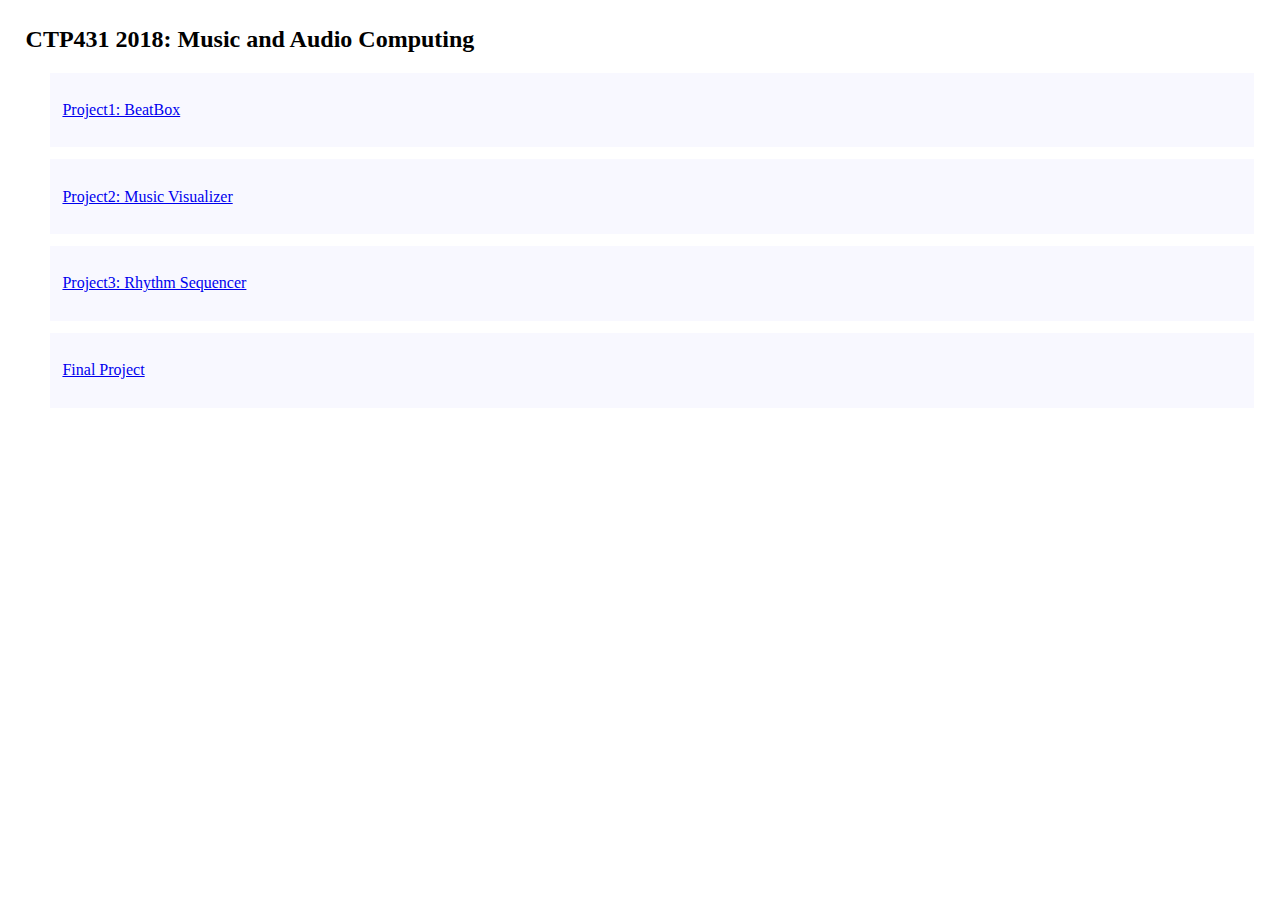
<file: index.html>
<!doctype html>
<html>
<head>
    <meta charset="utf-8" name="viewport" content="width=device-width, initial-scale=1.0, maximum-scale=1.0, user-scalable=no">
    <link rel="stylesheet" href="https://stackpath.bootstrapcdn.com/bootstrap/4.1.3/css/bootstrap.min.css" integrity="sha384-MCw98/SFnGE8fJT3GXwEOngsV7Zt27NXFoaoApmYm81iuXoPkFOJwJ8ERdknLPMO" crossorigin="anonymous">
    <style>
    body{
       margin: 2%;
    }
    .project_container {
        margin:1%;
        width:100%;
    }
    .project {
        position: relative;
        margin:1%;
        padding:1%;
        background-color: ghostwhite;
    }
    </style>

</head>
<body>
    <h2>CTP431 2018: Music and Audio Computing</h2>

    <div class="row project_container">
        <div class="col-6 project">
            <p><a href="beatbox.html">Project1: BeatBox</a></p>
        </div>
        <div class="col-6 project">
            <p><a href="music_vis.html">Project2: Music Visualizer</a></p>
        </div>
    </div>
    <div class="row project_container">
        <div class="col-6 project">
            <p><a href="rhythm_sequencer.html">Project3: Rhythm Sequencer</a></p>
        </div>
        <div class="col-6 project">
            <p><a href="final.html">Final Project</a></p>
        </div>
    </div>

    
</body>
</html>

</doctype>
</file>
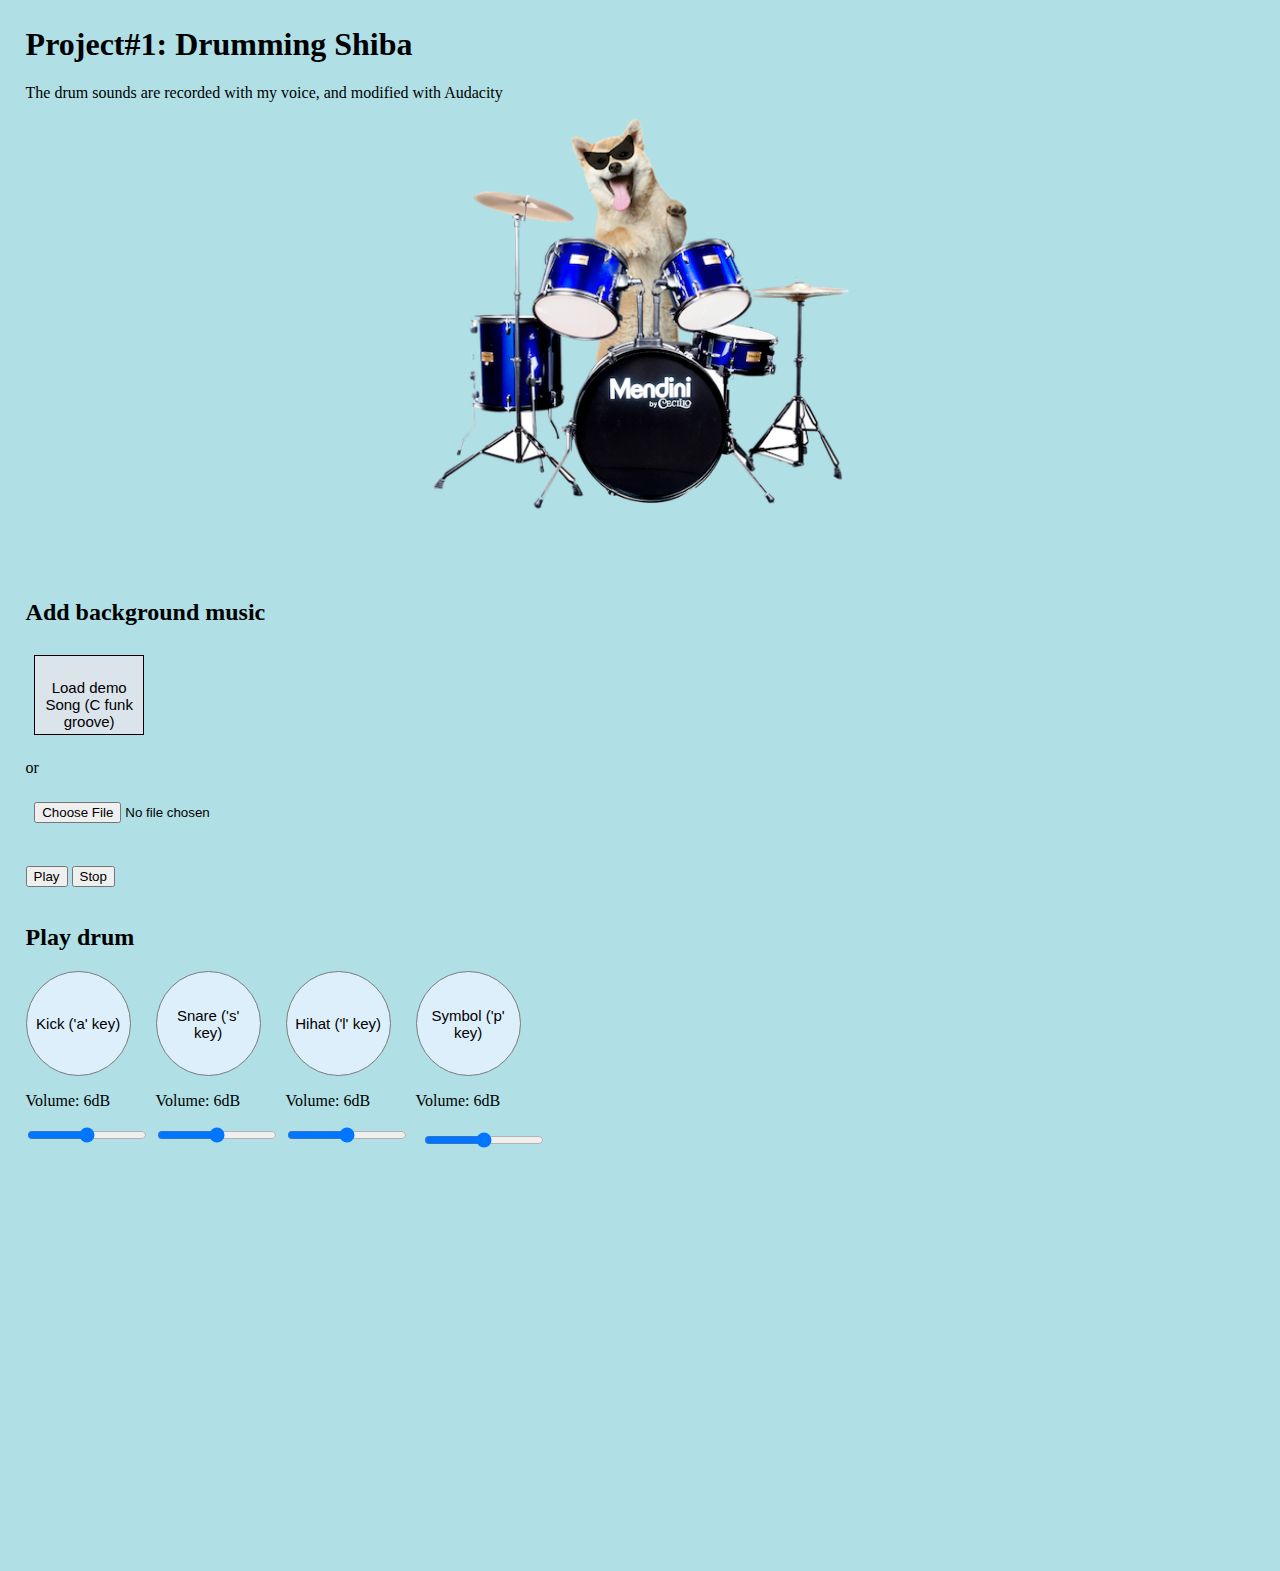
<file: beatbox.html>
<!doctype html>
<html>

<head>
    <meta charset="utf-8" name="viewport" content="width=device-width, initial-scale=1.0, maximum-scale=1.0, user-scalable=no">
    <link rel="stylesheet" href="https://stackpath.bootstrapcdn.com/bootstrap/4.1.3/css/bootstrap.min.css" integrity="sha384-MCw98/SFnGE8fJT3GXwEOngsV7Zt27NXFoaoApmYm81iuXoPkFOJwJ8ERdknLPMO" crossorigin="anonymous">

    <title> Beatbox</title>
</head>

<style>
    body {
        margin:2%;
        background: rgb(176,224,230);
    }
    input { 
        margin:1%;
    }
    button.inst {
        padding: 5px;
        background: rgb(222, 239, 252);
        border: 1px solid rgb(122, 122, 122);
        border-radius: 50%;
        outline: none;
        width:105px;
        height:105px;
        font-size:15px;
    }

    button.inst.active, button:active {
        background: rgb(100, 100, 100);
        border: 1px solid rgb(0,0,0);
        box-shadow: 0 0 2px 0 rgb(0,0,0);
    }

    .fileloader {
        background: rgb(219, 227, 235);
        border: 1px solid rgb(0,0,0);
        width:110px;
        height: 80px;
        font-size: 15px;
        padding: 1%;
        margin:1%;
    }

    div#kick{
        width:130px;
        height:600px;
        float:left;
    }
    #snare{
        width:130px;
        height:600px;
        float:left;
    }
    #hihat{
        width:130px;
        height:600px;
        float:left;
    }

    input.volume {
        width:120px;
        height:10px;
    }

    #control_container {
        position: relative;
        width:70%;
    }

    #img_container {
        margin:auto;
        position: relative;
        width:50%;
        height:auto;
        z-index:0;
    }
    #drumset_img{
        width:100%;
        height:auto;
        z-index:0;
        bottom:0;
        right:0;
    }
    #snare_img {
        position: absolute;
        width:15%;
        height:auto;
        z-index: 1;
        bottom:45%;
        right:27%;
    }

    #bass_img {
        position: absolute;
        width:28%;
        height:auto;
        z-index: 1;
        bottom:16%;
        right:34%;
    }
    
    #hihat_img {
        position: absolute;
        width:17%;
        height:auto;
        z-index: 1;
        bottom:61%;
        right:16%;
    }

    #symbol_img {
        position: absolute;
        width:17%;
        height:auto;
        z-index: 1;
        bottom:79.3%;
        right:60.2%;
    }

    #dog_img {
        position: absolute;
        width:120%;
        height:auto;
        z-index: -1;
        bottom:4%;
        right:-20%;
    }

    .shake {
        animation: shake 0.1s;
        animation-iteration-count: 1;
    }

    .paused {
        animation-play-state: paused;
    }


    @keyframes shake {
        0% { transform: translate(1px, 1px) rotate(0deg) scaleX(1.3) scaleY(1.3);}
        10% { transform: translate(-1px, -2px) rotate(-1deg); }
        20% { transform: translate(-3px, 0px) rotate(1deg); }
        30% { transform: translate(3px, 2px) rotate(0deg) scaleX(1.3) scaleY(1.3);}
        40% { transform: translate(1px, -1px) rotate(1deg); }
        50% { transform: translate(-1px, 2px) rotate(-1deg); }
        60% { transform: translate(-3px, 1px) rotate(0deg) scaleX(1.3) scaleY(1.3);}
        70% { transform: translate(3px, 1px) rotate(-1deg); }
        80% { transform: translate(-1px, -1px) rotate(1deg); }
        90% { transform: translate(1px, 2px) rotate(0deg) scaleX(1.3) scaleY(1.3);}
        100% { transform: translate(1px, -2px) rotate(-1deg); }
    } 

</style>

<body>

<h1> Project#1: Drumming Shiba </h1>
<p> The drum sounds are recorded with my voice, and modified with Audacity</p>
<br>

<div>
    <div class="row">
        <div class="col-7" id="img_container">
            <img src="assets/project1/bass.png" id="bass_img">
            <img src="assets/project1/snare.png" id="snare_img">
            <img src="assets/project1/hihat.png" id="hihat_img">
            <img src="assets/project1/symbol.png" id="symbol_img">
            <img src="assets/project1/drumset.png" id="drumset_img">
            <img src="assets/project1/dog.png" id="dog_img">
        </div>
        <div class="col-5" id="control_container">
            <h2>Add background music</h2>
            <div class="row">
                <button class="fileloader" onclick="loadRemoteFile(url)"><p>Load demo Song (C funk groove)</p></button>
                <p> or </p>
                <input id="fileChooseInput" type="file"></input>
            </div>
            <p id="fileLoadIndicator"></p>
            <br>
            <div>
                <button onclick="playSound(myAudioBuffer)">Play</button>
                <button onclick="stopSound()">Stop</button>
            </div> 
            <br>
            <h2>Play drum</h2>
            <div class="row">
                <div id="kick" class="col-3">
                    <button id="kickPad" class="inst" onmousedown="playdrum(0)"> Kick ('a' key)</button>
                    <p id="kickVolLabel"></p>
                    <input class="volume" onchange="changegain(0,this.value)" id="kickVol" title="Kick volume" type="range" min="-6" max ="18" value = "6">
                </div>
                <div id="snare" class="col-3">
                    <button id="snarePad" class="inst" onmousedown="playdrum(1)"> Snare ('s' key)</button>
                    <p id="snareVolLabel"></p>
                    <input class="volume" onchange="changegain(1,this.value)" id="snareVol" title="Snare volume" type="range" min="-6" max ="18" value = "6">
                </div>
                <div id="hihat" class="col-3">
                    <button id="hihatPad" class="inst" onmousedown="playdrum(2)"> Hihat ('l' key)</button>
                    <p id="hihatVolLabel"></p>
                    <input class="volume" onchange="changegain(2,this.value)" id="hihatVol" title="Hihat volume" type="range" min="-6" max ="18" value = "6">
                </div>
                <div id="symbol" class="col-3">
                    <button id="symbolPad" class="inst" onmousedown="playdrum(3)"> Symbol ('p' key)</button>
                    <p id="symbolVolLabel"></p>
                    <input class="volume" onchange="changegain(3,this.value)" id="symbolVol" title="Symbol volume" type="range" min="-6" max ="18" value = "6">
                </div>
            </div>

        </div>

    </div>
  
</div>

<script>
    var context = new (window.AudioContext || window.webkitAudioContext)();

    var buffers = new Array(4); // 0 : kick, 1 : snare, 2 : hihat, 3: symbol
    var volume_id = new Array("kickVol","snareVol","hihatVol","symbolVol");
    var volume_label_id = new Array("kickVolLabel","snareVolLabel","hihatVolLabel","symbolVolLabel");
    var gain_nodes = new Array(4);

    var myAudioBuffer = null;

    var remoteAudioBuffer = null;
    var url = "assets/project1/funkgroove.mp3";

    for (i  = 0; i < 4; i++) {
        gain_nodes[i] = context.createGain();
        var vol = document.getElementById(volume_id[i]).value;
        console.log("loop" + vol);
        gain_nodes[i].gain.value = db2gain(vol);
        document.getElementById(volume_label_id[i]).innerHTML = 'Volume:  ' + vol + 'dB'; 
    }

    var kick = new XMLHttpRequest();
        kick.open("Get","assets/project1/kick.wav",true); 
        kick.responseType = "arraybuffer";
        kick.onload = function(){
        context.decodeAudioData(kick.response, function(buffer){buffers[0] = buffer;});
    }
    kick.send();

    var snare = new XMLHttpRequest();
        snare.open("Get","assets/project1/snare.wav",true); 
        snare.responseType = "arraybuffer";
        snare.onload = function(){
        context.decodeAudioData(snare.response, function(buffer){buffers[1] = buffer;});
    }
    snare.send();

    var hihat = new XMLHttpRequest();
        hihat.open("Get","assets/project1/hihat.wav",true);  
        hihat.responseType = "arraybuffer";
        hihat.onload = function(){
        context.decodeAudioData(hihat.response, function(buffer){buffers[2] = buffer;});
    }
    hihat.send();
    
    var symbol = new XMLHttpRequest();
        symbol.open("Get","assets/project1/symbol.wav",true);  
        symbol.responseType = "arraybuffer";
        symbol.onload = function(){
        context.decodeAudioData(symbol.response, function(buffer){buffers[3] = buffer;});
    }
    symbol.send();


    window.onload=function(){
        var file_control = document.getElementById("fileChooseInput");
        file_control.addEventListener("change", fileChanged, false);

        
        window.addEventListener('keydown', function (key) {
            keyboardDown(key);
        }, false);

        window.addEventListener('keyup', function (key) {
            keyboardUp(key);
        }, false);
    }

    function fileChanged(e){
        var result = document.getElementById("fileLoadIndicator");
        result.innerHTML = ""; 
        var file = e.target.files[0];
        console.log(file);
        var fileReader = new FileReader();
        fileReader.onload = fileLoaded;
        fileReader.readAsArrayBuffer(file);

    }

    function fileLoaded(e){
       context.decodeAudioData(e.target.result, function(buffer){
           myAudioBuffer = buffer;

            var result = document.getElementById("fileLoadIndicator");
            result.innerHTML = "file Loaded"; 
       });
       console.log("file loaded");
    }

    var element = document.querySelectorAll("img")
    var source = null;
    console.log(element);
    function playdrum(i) {

        source = context.createBufferSource();
        source.buffer = buffers[i];
        source.connect(gain_nodes[i]);
        gain_nodes[i].connect(context.destination);
        source.start()

        element[i].classList.add("shake");

        setTimeout(function(){
            element[i].classList.remove("shake");
        }, 101);
    }

    // Remote file 
    function loadRemoteFile(url){
        var result = document.getElementById("fileLoadIndicator");
        result.innerHTML = ""; 

        console.log("start loading " +  url);
        var request = new XMLHttpRequest();
        request.open('GET', url, true);
        request.responseType = "arraybuffer";
        request.onload = function(){
            console.log(url + "has been loaded.");
            context.decodeAudioData(request.response, function(buffer) {
                myAudioBuffer = buffer;
                console.log(url + "has been decoded");

                var result = document.getElementById("fileLoadIndicator");
                result.innerHTML = "file Loaded"; 
            });
        }
        request.send();
    }

    // Local file 
    var mysource = null;

    function playSound(anybuffer){
        mysource = context.createBufferSource();
        mysource.buffer = anybuffer;
        mysource.connect(context.destination);
        mysource.start(0);
    }

    function stopSound() {
	  if (mysource) {
	    mysource.stop();
	  }
	}	

    function changegain(i,changedvalue){
        gain_nodes[i].gain.value = db2gain(changedvalue);
        document.getElementById(volume_label_id[i]).innerHTML = 'Volume:  ' + changedvalue + 'dB'; 
    }


    function db2gain(db_gain) {
        var gain = 1.0;
        gain = Math.pow(10, db_gain/20);
        console.log(db_gain, gain);
        return gain 
    }


    // keyboard mapping 
    function keyboardDown(key) {
        switch (key.keyCode) {
            case 65: //'a'
                var kickpad = document.getElementById("kickPad"); 
                kickpad.className = 'inst active';
                simulateClick(kickpad);
                break;
            case 83: //'s'
                var snarepad = document.getElementById("snarePad"); 
                snarepad.className = 'inst active';
                simulateClick(snarepad);
                break;
            case 76: //'l'
                var hihatpad = document.getElementById("hihatPad"); 
                hihatpad.className = 'inst active';
                simulateClick(hihatpad);
                break;
            case 80: //'p'
                var symbolpad = document.getElementById("symbolPad"); 
                symbolpad.className = 'inst active';
                simulateClick(symbolpad);
                break;
        }
    }

    function keyboardUp(key) {
        switch (key.keyCode) {
            case 65: //'a'
                var kickpad = document.getElementById("kickPad"); 
                kickpad.className = 'inst';
                break;
            case 83: //'s'
                var snarepad = document.getElementById("snarePad"); 
                snarepad.className = 'inst';
                break;
            case 76: //'l'
                var hihatpad = document.getElementById("hihatPad"); 
                hihatpad.className = 'inst';
                break;
            case 80: //'p'
                var symbolpad = document.getElementById("symbolPad"); 
                symbolpad.className = 'inst';
                break;
        }
    }

    // simulated mousedown on buttons
    function simulateClick(element) {
        var event = new MouseEvent("mousedown", {
            bubbles: true,
            cancelable: true,
            view: window
        });
        element.dispatchEvent(event);
    }

</script>
</body>

</html>
</file>
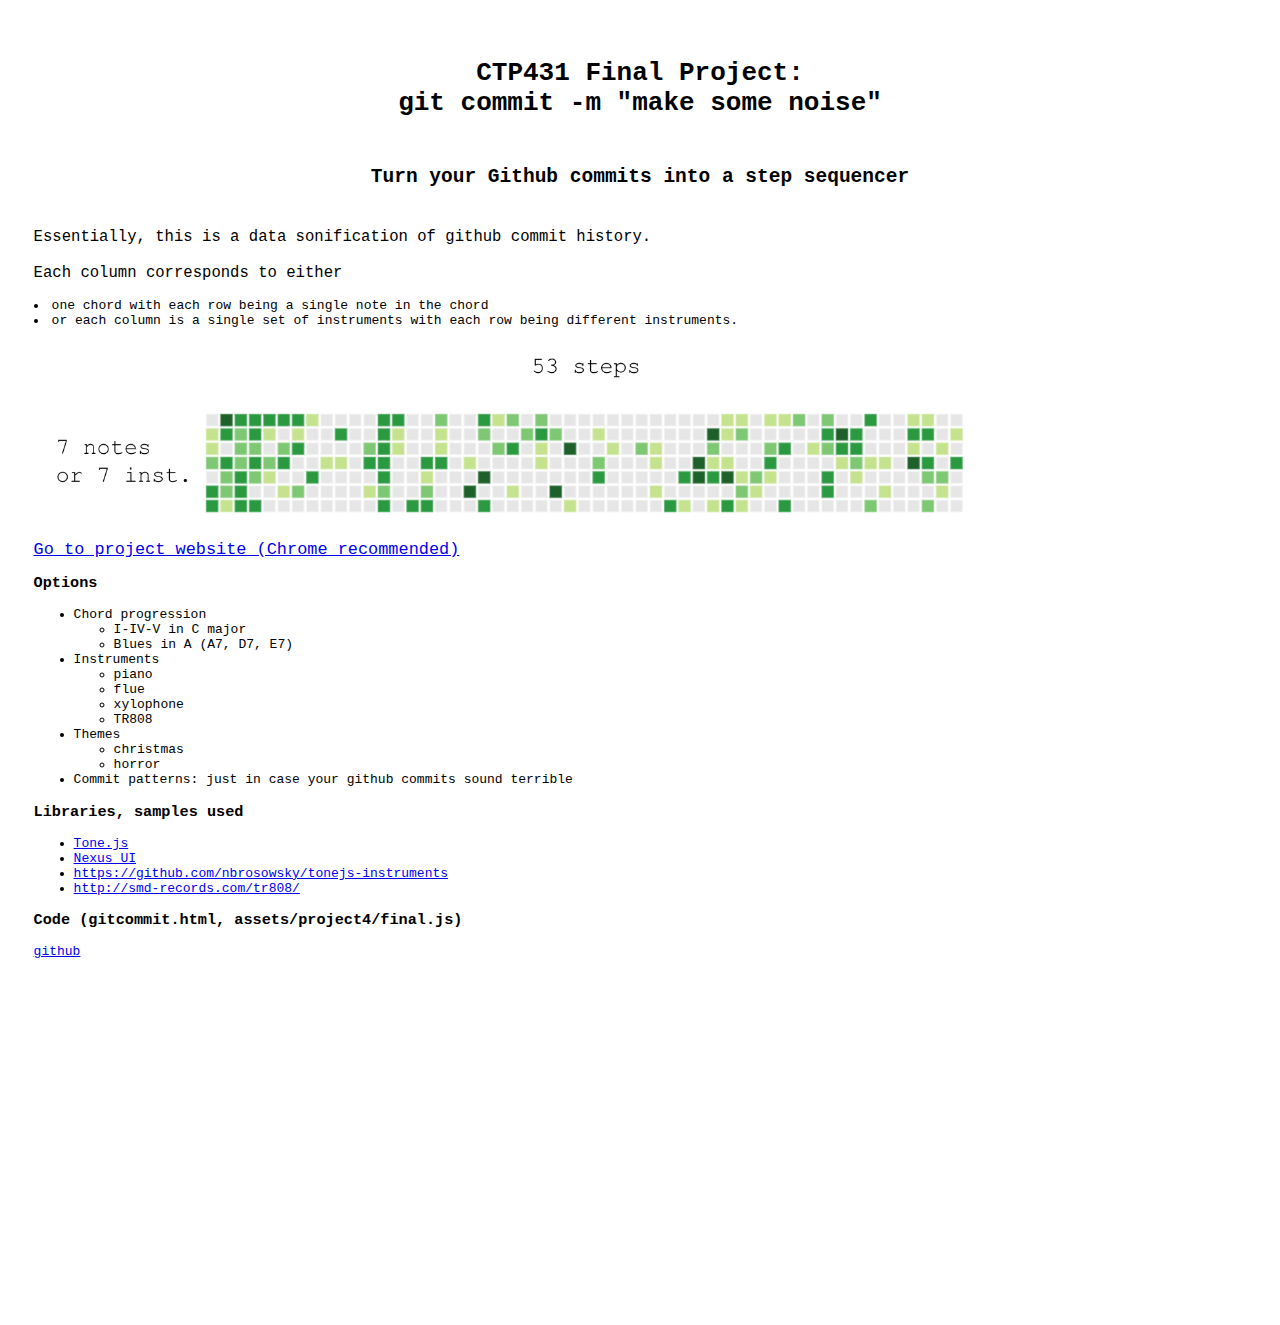
<file: final.html>
<html>
    <head>
        <link  href='assets/project4/hw4.css' rel='stylesheet'>

    </head>
    <body>
        <h1>CTP431 Final Project: <br> git commit -m "make some noise"</h1>
        <h2>Turn your Github commits into a step sequencer</h2>
        <p>Essentially, this is a data sonification of github commit history. <br><br>
            Each column corresponds to either
            <li>one chord with each row being a single note in the chord </li>
            <li>or each column is a single set of instruments with each row being different instruments.</li>
        </p>
        <div>   
            <img src="assets/project4/seq.png" width="80%"></img>
        </div>
        <a href="gitcommit.html" style="font-size:1.3em">Go to project website (Chrome recommended)</a>
        <h3>Options</h3>
        <ul>
            <li>Chord progression
                <ul>
                   <li>I-IV-V in C major</li> 
                   <li>Blues in A (A7, D7, E7)</li>
                </ul>
            </li>
            <li>Instruments
                <ul>
                    <li>piano</li>
                    <li>flue</li>
                    <li>xylophone</li>
                    <li>TR808</li>
                </ul> 
            </li>
            <li>Themes
                <ul>
                    <li>christmas</li>
                    <li>horror</li>
                </ul> 
            </li>
            <li>Commit patterns: just in case your github commits sound terrible</li>
        </ul>
        <h3>Libraries, samples used</h3>
        <ul>
            <li><a href="https://tonejs.github.io/">Tone.js</a></li>
            <li><a href="https://nexus-js.github.io/ui/">Nexus UI</a></li>
            <li><a href="https://github.com/nbrosowsky/tonejs-instruments">https://github.com/nbrosowsky/tonejs-instruments</a></li>
            <li><a href="http://smd-records.com/tr808/">http://smd-records.com/tr808/</a></li>
        </ul>
        <h3>Code (gitcommit.html, assets/project4/final.js)</h3>
        <a href="http://www.github.com/kyungyunlee/ctp431">github</a>
        <br>
        <br>
        <div>
        <iframe width="560" height="315" src="https://www.youtube.com/embed/sKNsAAuzi0g?vq=hd720" frameborder="0" allow="accelerometer; autoplay; encrypted-media; gyroscope; picture-in-picture" allowfullscreen></iframe>
        </div>
    </body>
</html>
</file>
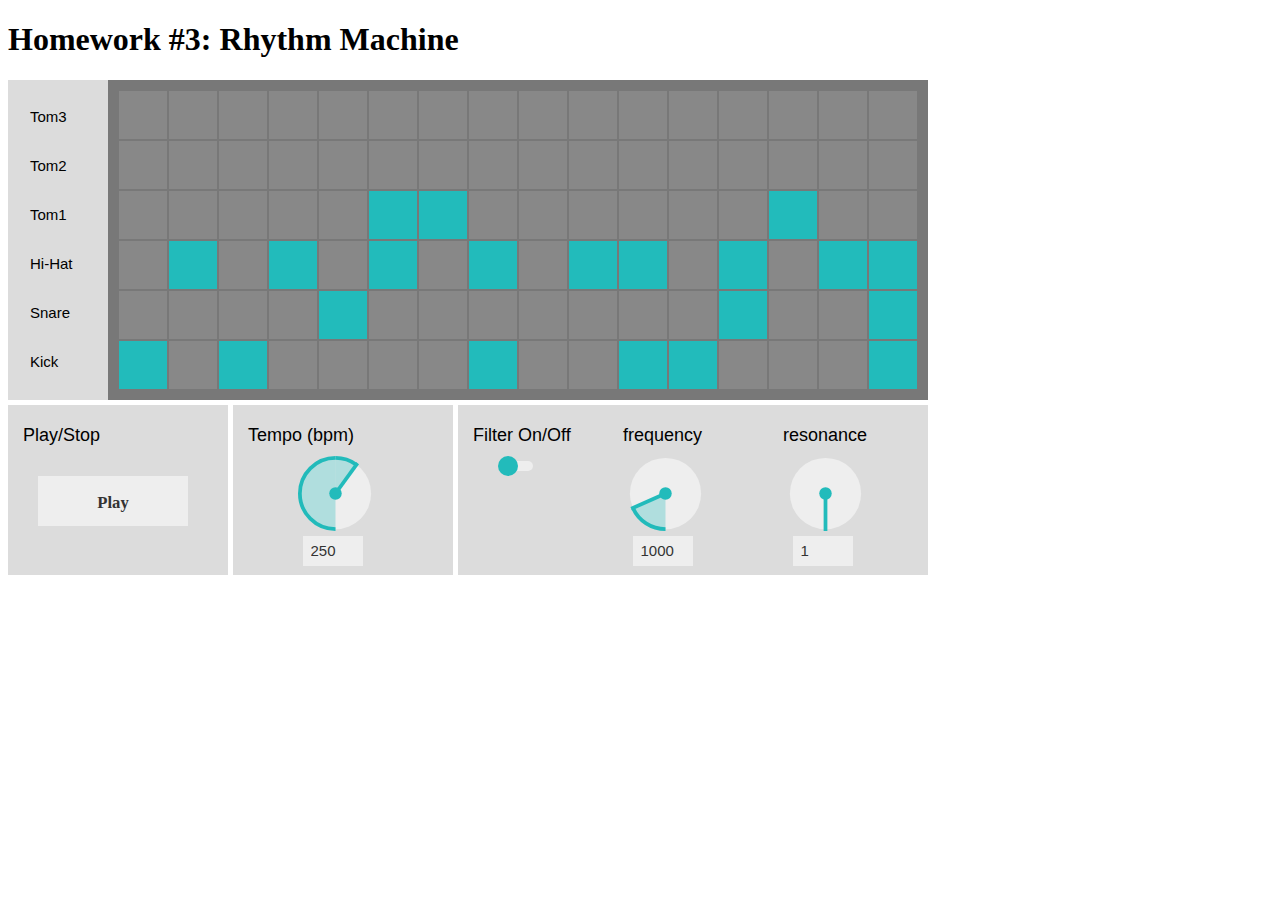
<file: rhythm_sequencer.html>
<!doctype html>
<html>

<head>
	<meta charset="utf-8" />
	<title> Homework #3: Music Synthesizer  </title>
	<script type="text/javascript" src="assets/project3/NexusUI.js"></script>
	<script type="text/javascript" src="assets/project3/tr808.js"></script>
	<link  href='assets/project3/hw3.css' rel='stylesheet'>
</head>

<body>
	<h1> Homework #3: Rhythm Machine </h1>

	<div id="seq_label">
	<p class="seq_Label"> Tom3 </p>
	<p class="seq_Label"> Tom2 </p>
	<p class="seq_Label"> Tom1 </p>
	<p class="seq_Label"> Hi-Hat </p>
	<p class="seq_Label"> Snare </p>
	<p class="seq_Label"> Kick </p>
	</div>
	<div id="sequencer"></div>
	<div id="transport">
		<p class="panel_label"> Play/Stop </p>
		<p id="play_button"> </p>
	</div>
	<div id="tempo">
		<div>
			<p class="panel_label"> Tempo (bpm)</p>
		</div>
		<div id="tempo_dial"></div>
		<div id="tempo_number"></div>
	</div>
	<div id="filter">
		<div>
			<p class="panel_label"> Filter On/Off</p>
		</div>
		<div id="filter_onoff"></div>
	</div>
	<div id="filter1">
		<div>
			<p class="panel_label">  frequency</p>
		</div>
		<div id="filter_dial1"></div>
		<div id="filter_number1"></div>
	</div>
	<div id="filter2">
		<div>
			<p class="panel_label"> resonance</p>
		</div>

		<div id="filter_dial2"></div>
		<div id="filter_number2"></div>
	</div>
</body>

<script>
////////////////////////////////////////////////////
// GUI 
////////////////////////////////////////////////////
// sequencer
var sequencer = new Nexus.Sequencer('#sequencer',{
 'size': [800,300],
 'mode': 'toggle',
 'rows': 6,
 'columns': 16,
})
var curr_bpm = 250;

sequencer.colorize("fill","#888")
// initial pattern
// sequencer.matrix.set.row(0,[0,0,0,0,0,0,0,0,0,0,1,1,0,0,0,0]); // high tom1
// sequencer.matrix.set.row(1,[0,0,0,0,0,0,0,0,0,0,0,0,1,1,0,0]); // mid tom2
sequencer.matrix.set.row(2,[0,0,0,0,0,1,1,0,0,0,0,0,0,1,0,0]); // low tom3 
sequencer.matrix.set.row(3,[0,1,0,1,0,1,0,1,0,1,1,0,1,0,1,1]); // hihat
sequencer.matrix.set.row(4,[0,0,0,0,1,0,0,0,0,0,0,0,1,0,0,1]); // snare 
sequencer.matrix.set.row(5,[1,0,1,0,0,0,0,1,0,0,1,1,0,0,0,1]); // kick 
// play/stop button
var play_button = new Nexus.TextButton('#play_button',{
  'size': [150,50],
  'state': false,
  'text': 'Play',
  'alternate': false,
  'alternateText': 'Stop'
})
// tempo
var tempo_dial = new Nexus.Dial('#tempo_dial',{
  'size': [75,75],
  'interaction': 'radial', // "radial", "vertical", or "horizontal"
  'mode': 'absolute', // "absolute" or "relative"
  'min': 100,
  'max': 350,
  'step': 1,
  'value': curr_bpm,
})
var tempo_number = new Nexus.Number('#tempo_number',{
  'size': [60,30],
  'value': curr_bpm,
  'min': 100,
  'max': 250,
  'step': 1
})
// link tempo dial to tempo number
tempo_number.link(tempo_dial)
// filter
var filter_onoff = new Nexus.Toggle('#filter_onoff',{
    'size': [100,20],
    'state': false
})
var filter_dial1 = new Nexus.Dial('#filter_dial1',{
  'size': [75,75],
  'interaction': 'radial', // "radial", "vertical", or "horizontal"
  'mode': 'absolute', // "absolute" or "relative"
  'min': 100,
  'max': 5000,
  'step': 1,
  'value': 1000
})
var filter_number1 = new Nexus.Number('#filter_number1',{
  'size': [60,30],
  'value': 100,
  'min': 5000,
  'max': 1,
  'step': 1000
})
filter_number1.link(filter_dial1)
var filter_dial2 = new Nexus.Dial('#filter_dial2',{
  'size': [75,75],
  'interaction': 'radial', // "radial", "vertical", or "horizontal"
  'mode': 'absolute', // "absolute" or "relative"
  'min': 1,
  'max': 20,
  'step': 1,
  'value': 1
})
var filter_number2 = new Nexus.Number('#filter_number2',{
  'size': [60,30],
  'value': 1,
  'min': 20,
  'max': 1,
  'step': 1
})
filter_number2.link(filter_dial2)
////////////////////////////////////////////////////
// Control 
////////////////////////////////////////////////////
// play button on/off 
play_button.on('change',function(v) {
	if (v == 1) {
		sequencer.start();
		sequencer.interval.ms(60000/curr_bpm);
		console.log(sequencer.matrix.pattern)
	}
	else {
		sequencer.stop();
	}
})
// tempo change
tempo_dial.on('change',function(v) {
	// convert BPM to internal in milisecond
	// note that 4 steps correspond to one beat in the sequencer
	var inverval = 60000/v;   // <-- replace this with the BPM-to-ms conversion equation
	curr_bpm = v;
	sequencer.interval.ms(inverval);
})
filter_onoff.on('change',function(v) {
	set_filter_onoff(v);
})
// Filter freq
filter_dial1.on('change',function(v) {
	set_filter_freq(v);
})
// Filter freq
filter_dial2.on('change',function(v) {
	set_filter_q(v);
})
// event-trigger
sequencer.on('step',function(v) {
	if (v[0] == 1) {
		play_kick();
	}
	if (v[1] == 1) {
		play_snare();
	}
	if (v[2] == 1) {
		play_close_hihat();
	}
	if (v[3] == 1) {
		play_lowtom();
	}
	if (v[4] == 1) {
		play_midtom();
	}
	if (v[5] == 1) {
		play_hightom();
	}
})
</script>


</html>
</file>
<file: assets/project4/hw4.css>
body{
    padding:2%;
    font-family: monospace;
}
h1, h2 {
    text-align: center;
    margin:auto;
    width:50%;
    padding:2%;
}

div#userform {
    text-align: center;
    margin:auto;
    width:50%;
    font-family: monospace;
}

#current_chord { 
    display: block;
    margin-left: auto;
    margin-right: auto;
    width:50%;
    text-align: center;
}

#play_button {
    background-color: #555555;
    margin:auto;
    width:20%;
    display: block;
  margin-left: auto;
  margin-right: auto;
  height: 30px;
  color: white;
  border:none;
  /* padding:2%; */
}

#username { 
    border-radius:0;
        border:none;
        border-bottom: 1px solid black;
        box-shadow:none;
        background-color: white;
        font-size: 1em;
        font-family: monospace;
}

#controllers {
    padding:2%;
    text-align: center; 
    width:90%;
    display: block;
  margin-left: auto;
  margin-right: auto; 
}

#tempo div { 
    display:block;
    margin-left: auto;
    margin-right: auto;
    width:50%;
    text-align: center; 
}

canvas { 
    width:100%;
    margin-left:8%;
    margin-top:3%;
}

.row { 
    display:flex;
}
.column { 
    flex:50%;
}
.column2 { 
    flex:100%;
    /* border-style:solid; */
}
.column3 { 
    flex:10%;
    /* border-style:solid; */
}
button { 
    margin:2%;
    -webkit-transition-duration: 0.4s; /* Safari */
  transition-duration: 0.4s;
  cursor: pointer;
  font-family: monospace;
}
button:hover { 
    background-color: #555555;
    color: white;
}

.mybtn { 
    width:7vw;
    height:7vw;
    border-radius:50%;

}

#c_maj:hover { 
    background-color: rgb(22, 181, 255);
}
#a_min:hover { 
    background-color:rgb(94, 82, 167);
}
p {
    font-size:1.2em;
}
#suggestions { 
    font-size:1.2em;
}
/* 
#piano {
    background-image:url('piano.png');
    background-size: 5em,5em;
    height:5em;
    width:5em;
    border:none;
}
#piano:hover { 
    background-size: 10em,10em;
    height:10em;
    width:10em;
    cursor: pointer;
}

#tr808 {
    background-image:url('tr808.jpg');
    background-size: 5em,3em;
    height:3em;
    width:5em;
    border:none;
}
#tr808:hover { 
    background-size: 10em,6em;
    height:6em;
    width:10em;
    cursor: pointer;
}

#flute {
    background-image:url('flute.JPG');
    background-size: 5em,5em;
    height:5em;
    width:5em;
    border:none;
}
#flute:hover { 
    background-size: 10em,10em;
    height:10em;
    width:10em;
    cursor: pointer;
}

#xylophone {
    background-image:url('xylophone.jpg');
    background-size: 5em,5em;
    height:5em;
    width:5em;
    border:none;
}
#xylophone:hover { 
    background-size: 10em,10em;
    height:10em;
    width:10em;
    cursor: pointer;
}

#christmas {
    background-image:url('santa.jpg');
    background-size: 20em,12em;
    height:12em;
    width:20em;
    border:none;
}
#christmas:hover { 
    background-size: 20em,12em;
    height:12em;
    width:20em;
    cursor: pointer;
} */
</file>
<file: assets/project3/hw3.css>
button {
    padding: 5px;
    background: rgb(200, 200, 200);
    border: 1px solid rgb(122, 122, 122);
    border-radius: 2px;
    outline: none;
    width:120px;
    height:120px;
    font-size:15px
}

button.active, button:active {
    background: rgb(100, 100, 100);
    border: 1px solid rgb(0,0,0);
    box-shadow: 0 0 2px 0 rgb(0,0,0);
}

p.seq_Label {
    font-family: "Arial",Gadget, sans-serif;
    font-size: 15px;
    font-style: normal;
    font-variant: normal;
    font-weight: 400;
    line-height: 20px;
    padding: 12px;
    margin: 5px 0px 5px 0px;
}

p.panel_label {
    font-family: "Arial", Gadget, sans-serif;
    font-size: 18px;
    font-style: normal;
    font-variant: normal;
    font-weight: 400;
    line-height: 1  0px;
    padding: 5px;
    margin: 5px 0px 5px 0px;
    clear:left;
}

p.onoff{
    margin: 10px 10px 10px 10px;
    float:left;
}

p.dial{
    margin: 10px 10px 10px 20px;
    float:left;
}
p.number{
    margin: 10px 10px 10px 80px;
    float:left;
}

#seq_label{
    padding:10px;
    background: rgb(220, 220, 220);
    width:80px;
    height:300px;
    float:left;
}
#sequencer{
    padding:10px;
    background: rgb(120, 120, 120);
    float:left;
}
#transport{
    padding:10px;
    margin: 5px 0px 0px 0px;
    background: rgb(220, 220, 220);
    width:200px;
    height:150px;
    clear:left;
    float:left;
}

#play_button{
    margin: 20px 10px 10px 20px;
    float:left;
}

#tempo{
    padding:10px;
    margin: 5px 0px 0px 5px;
    background: rgb(220, 220, 220);
    width:200px;
    height:150px;
    float:left;
}

#tempo_dial{
    margin: 5px 0px 0px 55px;
    clear:left;
}

#tempo_number{
    margin: 5px 0px 0px 60px;
    clear:left;
}

#filter{
    padding:10px;
    margin: 5px 0px 0px 5px;
    background: rgb(220, 220, 220);
    width:130px;
    height:150px;
    float:left;
}

#filter1{
    padding:10px;
    margin: 5px 0px 0px 0px;
    background: rgb(220, 220, 220);
    width:140px;
    height:150px;
    float:left;
}

#filter2{
    padding:10px;
    margin: 5px 0px 0px 0px;
    background: rgb(220, 220, 220);
    width:140px;
    height:150px;
    float:left;
}

#filter_dial1{
    margin: 5px 0px 0px 10px;
    clear:left;
}

#filter_number1{
    margin: 5px 0px 0px 15px;
    clear:left;
}


#filter_dial2{
    margin: 5px 0px 0px 10px;
    clear:left;
}


#filter_number2{
    margin: 5px 0px 0px 15px;
    clear:left;
}
</file>
